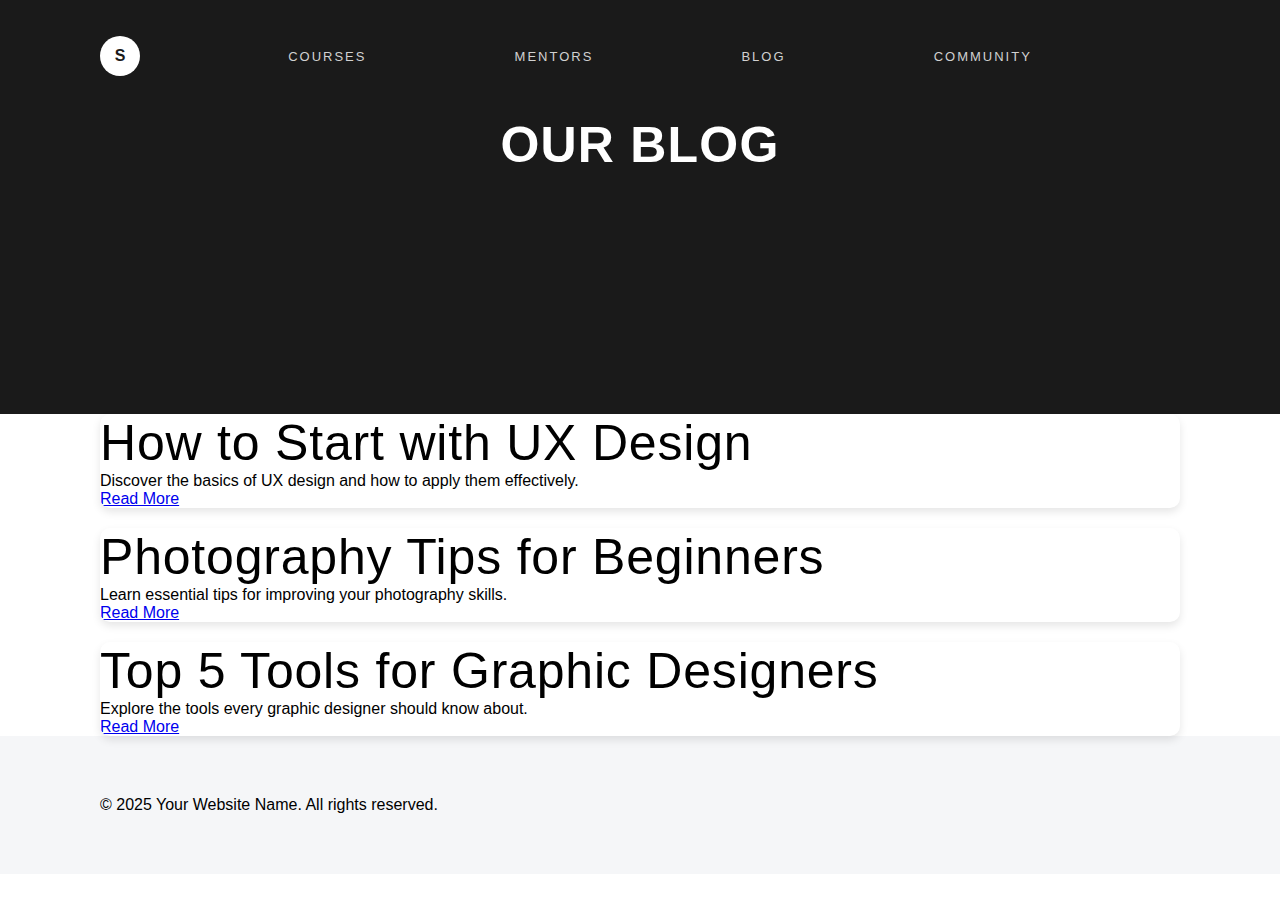
<file: blog.html>
<!-- Blog Page -->
<!DOCTYPE html>
<html lang="en">
<head>
  <meta charset="UTF-8">
  <meta name="viewport" content="width=device-width, initial-scale=1.0">
  <link rel="stylesheet" href="style.css">
  <title>Blog</title>
</head>
<body>
  <header class="header">
    <div class="container">
      <nav class="navigation">
        <a href="index.html" class="logo">S</a>
        <ul class="navigation-holder">
          <li class="nav-links"><a href="courses.html">Courses</a></li>
          <li class="nav-links"><a href="mentors.html">Mentors</a></li>
          <li class="nav-links"><a href="blog.html">Blog</a></li>
          <li class="nav-links"><a href="community.html">Community</a></li>
        </ul>
      </nav>
      <h1 class="page-title">Our Blog</h1>
    </div>
  </header>

  <main class="main-content">
    <div class="container">
      <section class="blog-list">
        <article class="blog-post">
          <h2  class="course-name">How to Start with UX Design</h2>
          <p>Discover the basics of UX design and how to apply them effectively.</p>
          <a href="#">Read More</a>
        </article>
        <article class="blog-post">
          <h2  class="course-name">Photography Tips for Beginners</h2>
          <p>Learn essential tips for improving your photography skills.</p>
          <a href="#">Read More</a>
        </article>
        <article class="blog-post">
          <h2  class="course-name">Top 5 Tools for Graphic Designers</h2>
          <p>Explore the tools every graphic designer should know about.</p>
          <a href="#">Read More</a>
        </article>
      </section>
    </div>
  </main>

  <footer class="footer">
    <div class="container">
      <p>&copy; 2025 Your Website Name. All rights reserved.</p>
    </div>
  </footer>
</body>
</html>
</file>
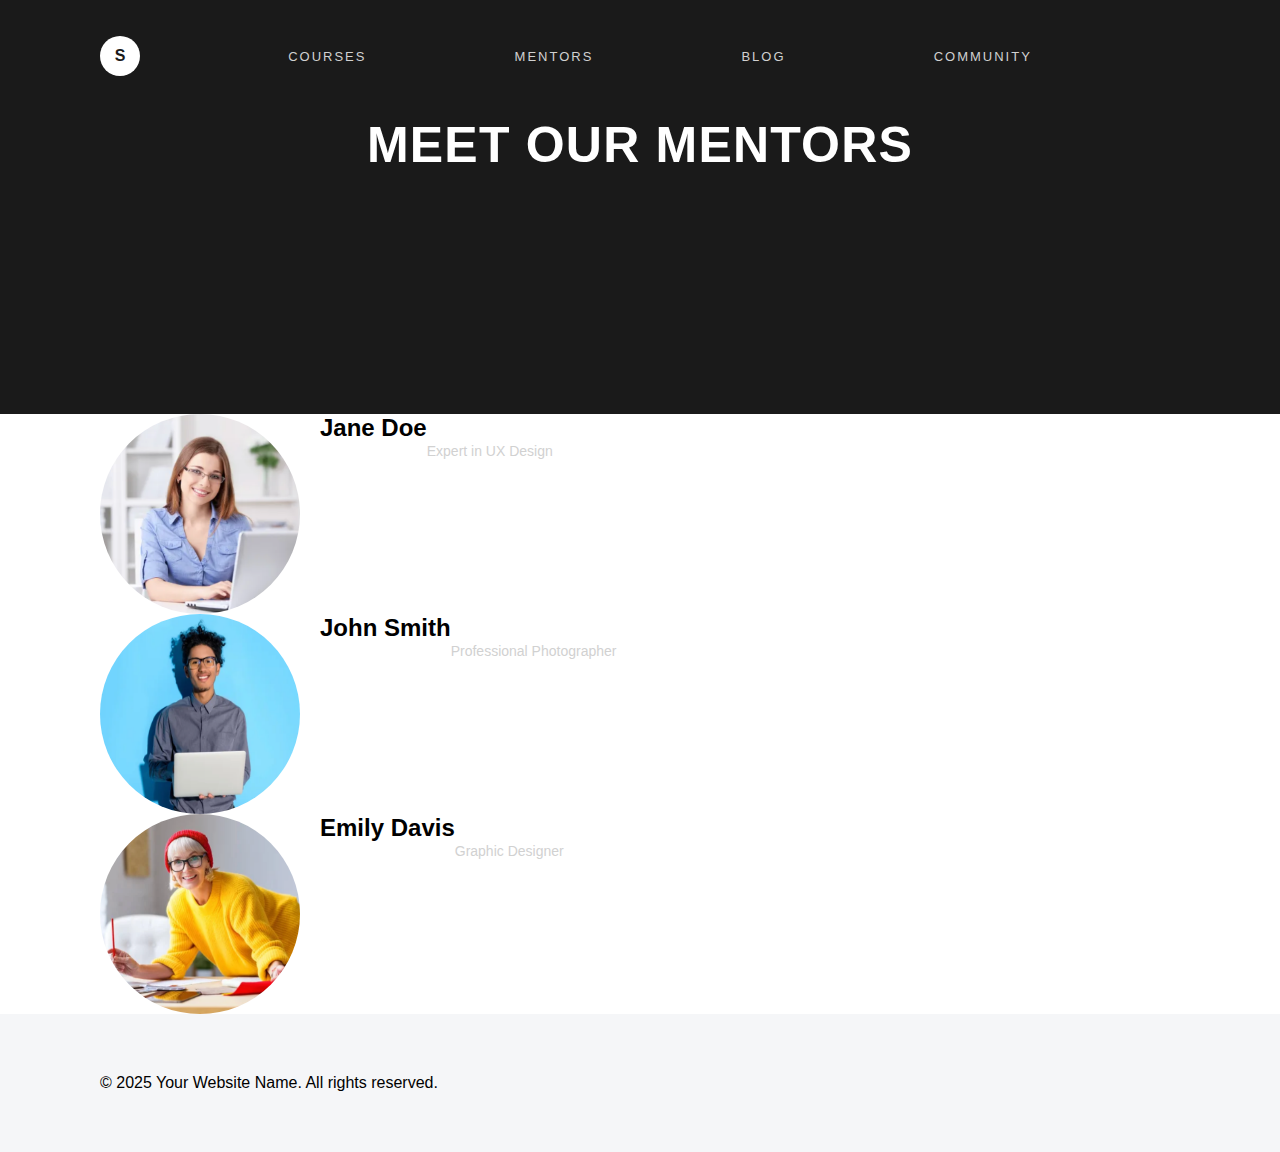
<file: mentors.html>
<!-- Mentors Page -->
<!DOCTYPE html>
<html lang="en">
<head>
  <meta charset="UTF-8">
  <meta name="viewport" content="width=device-width, initial-scale=1.0">
  <link rel="stylesheet" href="style.css">
  <title>Mentors</title>
</head>
<body>
  <header class="header">
    <div class="container">
      <nav class="navigation">
        <a href="index.html" class="logo">S</a>
        <ul class="navigation-holder">
          <li class="nav-links"><a href="courses.html">Courses</a></li>
          <li class="nav-links"><a href="mentors.html">Mentors</a></li>
          <li class="nav-links"><a href="blog.html">Blog</a></li>
          <li class="nav-links"><a href="community.html">Community</a></li>
        </ul>
      </nav>
      <h1 class="page-title">Meet Our Mentors</h1>
    </div>
  </header>

  <main class="main-content">
    <div class="container">
      <section class="mentors-list">
        <article class="mentor">
          <img src="img/mentor1.png" alt="Mentor 1">
          <h2>Jane Doe</h2>
          <span class="about-desc"> <br> Expert in UX Design</span>
        </article>
        <article class="mentor">
          <img src="img/mentor2.png" alt="Mentor 2">
          <h2>John Smith</h2>
          <span class="about-desc"> <br> Professional Photographer</span>
        </article>
        <article class="mentor">
          <img src="img/mentor3.png" alt="Mentor 3">
          <h2>Emily Davis</h2>
          <span class="about-desc"> <br> Graphic Designer</span>
        </article>
      </section>
    </div>
  </main>

  <footer class="footer">
    <div class="container">
      <p>&copy; 2025 Your Website Name. All rights reserved.</p>
    </div>
  </footer>
</body>
</html>
</file>
<file: style.css>
@import url('https://cdn-uicons.flaticon.com/uicons-regular-rounded/css/uicons-regular-rounded.css');

* {
  box-sizing: border-box;
  margin: 0;
  font-family: Arial, Helvetica, sans-serif;
}

.container {
  max-width: 1080px;
  margin: 0 auto;
}

/* HEADER */
.header {
  background-color: #1A1A1A;
  padding-top: 36px;
  padding-bottom: 200px;
}

.navigation {
  display: flex;
  justify-content: space-between;
  align-items: center;
}

.logo {
  width: 40px;
  height: 40px;
  border-radius: 50%;
  background-color: #fff;
  display: flex;
  justify-content: center;
  align-items: center;
  text-decoration: none;
  color: #1A1A1A;
  font-weight: bold;
}

.navigation-holder {
  list-style-type: none;
  padding: 0;
  display: flex;
  flex-grow: 1;
  justify-content: space-evenly;
}

.nav-links a {
  text-decoration: none;
  color: #D1D1D1;
  text-transform: uppercase;
  letter-spacing: 2px;
  font-size: 13px;
}

.header-title {
  margin-top: 110px;
  margin-bottom: 80px;
  position: relative;
}

.header-subtitle-text {
  display: inline-block;
  border-left: 1px solid #8C8C8C;
  padding: 8px 0 8px 20px;
  color: #8C8C8C;
  font-weight: bold;
  text-transform: uppercase;
  font-size: 13px;
  letter-spacing: 1.5px;
  margin-bottom: 13px;
}

.header-title-text {
  font-size: 90px;
  font-weight: bold;
  color: #fff;
  max-width: 620px;
  line-height: 1;
}

.join {
  background-color: #FEBE02;
  position: absolute;
  right: 0;
  bottom: 0;
  width: 110px;
  height: 110px;
  padding: 16px;
  display: flex;
  flex-direction: column;
  justify-content: space-evenly;
  align-items: flex-start;
  text-decoration: none;
  color: #1A1A1A;
  font-weight: bold;
  border-radius: 6px;
}

.header-info-block {
  display: flex;
  justify-content: space-between;
}

.card-info {
  max-width: 361px;
}

.card-info-img {
  display: flex;
}

.info-title {
  font-size: 20px;
  font-weight: bold;
  color: #fff;
  letter-spacing: 0.5px;
  margin-top: 15px;
  margin-bottom: 4px;
}

.info-subtitle {
  font-size: 13px;
  color: #8C8C8C;
  font-weight: bold;
  letter-spacing: 1.5px;
  display: block;
}

.about-subtitle-text {
  display: inline-block;
  border-left: 1px solid #fff;
  padding: 8px 0 8px 20px;
  color: #fff;
  font-weight: bold;
  text-transform: uppercase;
  font-size: 13px;
  letter-spacing: 1.5px;
  margin-bottom: 13px;
}

.about-desc {
  color: #D1D1D1;
  max-width: 240px;
  font-size: 14px;
  line-height: 1.8;
}

.audio-holder {
  width: 540px;
}

.audio-block {
  background-color: #242424;
  display: flex;
  margin-top: 61px;
}

.audio-container {
  display: flex;
  align-items: center;
  justify-content: center;
  flex: 1;
  position: relative;
  padding: 0 34px;
}

.play-btn {
  display: flex;
  background-color: blue;
  width: 40px;
  height: 40px;
  align-items: center;
  justify-content: center;
  position: absolute;
  right: 0;
  bottom: 0;
}

.about-title {
  font-size: 20px;
  font-weight: bold;
  color: #fff;
  letter-spacing: 0.5px;
  margin-top: 15px;
  margin-bottom: 4px;
  text-align: center;
}

.about-subtitle {
  font-size: 13px;
  color: #8C8C8C;
  font-weight: bold;
  letter-spacing: 1.5px;
  text-align: center;
  display: block;
}

.audio-detail {
  flex: 1;
}

.control {
  position: absolute;
  right: 0;
  bottom: 0;
}

.control i {
  width: 40px;
  height: 40px;
  display: flex;
  justify-content: center;
  align-items: center;
  font-size: 1.25rem;
  background-color: blue;
  color: white;
  cursor: pointer;
}

.audio-author {
  display: flex;
  justify-content: center;
  position: relative;
}

.time {
  color: #fff;
  position: absolute;
  top: 10px;
  right: 0;
}

/* MAIN CONTENT */

.course-section-title {
  font-weight: 600;
  font-size: 70px;
  color: #1A1A1A;
  margin: 60px 0;
}
.course-row {
  display: flex;
  justify-content: space-between;
  margin-bottom: 60px;
}

.card-big {
  width: 540px;
}
.card-small {
  width: 360px;
}

.img-container {
  background-size: cover;
  background-position: center;
  background-repeat: no-repeat;
  height: 360px;
  display: flex;
  flex-direction: row;
  align-items: flex-end;
  padding-bottom: 20px;
  padding-left: 20px;
}
.img-card-1 {background-image: url(/img/card-1.png);}

.btn-time {
  background-color: #fff;
  border-radius: 5px;
  color: #111;
  padding: 6px 12px;
  display: inline-block;
  margin-right: 8px;
}
.btn-raiting {
  width: 77px;
  background-color: #111;
  border-radius: 5px;
  color: #fff;
  padding: 6px 0px;
  display: inline-flex;
  align-items: center;
  justify-content: space-evenly;
}

.course-category {
  font-size: 13px;
  letter-spacing: 2px;
  color: #BABABA;
  font-weight: 400;
  margin: 18px 0;
}
.course-title {
  font-size: 35px;
  font-weight: bold;
  letter-spacing: 0.3px;
  color: #1A1A1A;
  margin-bottom: 20px;
}
.course-desc {
  font-size: 16px;
  font-weight: 400;
  color: #767676;
  line-height: 1.7;
  letter-spacing: 0.5px;
}

.img-card-2 {background-image: url(/img/card-2.png);}

.footer{
   background-color: #f5f6f8;
   padding: 60px 0;
}

.course-info-title{
   font-weight: 600;
   font-size: 70px;
   color: #1A1A1A;
   padding-bottom: 40px;
}

.footer-row {
   display: flex;
   justify-content: space-between;
   align-items: center;
   border-bottom: 1px solid #939495;
   padding: 30px 0;
}
 
.left-block {
   display: flex;
   align-items: center;
}

.course-number {
   font-style: normal;
   font-weight: 600;
   font-size: 25px;
   color: #a2a2a4;

}

.course-block{
   margin-left: 60px;
   line-height: 1.5;
}

.course-name {
   font-style: normal;
   font-weight: 400;
   font-size: 50px;
   letter-spacing: 0.8px;
   color: #000000;
}

.course-count{
   font-style: normal;
   font-weight: 400;
   font-size: 14px;
   letter-spacing: 0.5px;
   color: #9a9a9b;
}

@media (max-width: 1120px) {
   .container {
      padding: 0 20 px;
   }
}

@media (max-width: 992px) {
   .header-info-block {
      flex-direction: column;
   }

   .card-about {
      align-self: flex-end;
      margin-top: 60px;
   }

   .audio-container {
      order: -1
   }

   .course-row {
      flex-wrap: wrap;
      margin-bottom: 0;
   }

   .course-card {
      display: flex;
      margin-bottom: 60px;

   }

   .card-big , .card-small {
      width: 100%;
   }

   .img-container , .info-container {
      width: 50%;
   }

   .img-card-1, .img-card-3 {
      margin-right: 40px;
   }


   .img-card-2, .img-card-4 {
      margin-left: 40px;
      order: 2;
   }

}

@media (max-width: 756px) {
   .course-card {
      flex-direction: column;
   }

   .img-card-1 , .img-card-2 , .img-card-3 , .img-card-4 {
      margin: 0;
   }

   .img-container , .info-container {
      width: 100%;

   }

   .img-card-2, .img-card-4 {
      order: -1;
   }

}

@media (max-width: 578px) {

}

/* YOURSELF PART */

/* Общий стиль для заголовков страниц */
.page-title {
   font-size: 50px;
   font-weight: bold;
   color: #fff;
   text-align: center;
   margin: 40px 0;
   text-transform: uppercase;
   letter-spacing: 1.2px;
 }
 
 
 /* Стили для страницы ментора */
 .mentor {
   display: flex;
   align-content: space-around;
 }
 
 .mentor img {
   width: 200px;
   height: 200px;
   border-radius: 50%;
   margin-right: 20px;
 }
 
 
 /* Блог */
 .blog-list {
   display: flex;
   justify-content: space-around;
   flex-direction: column;
   gap: 20px;
 }
 
 .blog-post {
   background-color: #fff;
   border-radius: 10px;
   box-shadow: 0 4px 8px rgba(0, 0, 0, 0.1);
   overflow: hidden;
 }
 
 .blog-post img {
   width: 100%;
   height: 200px;
   object-fit: cover;
 }
</file>
